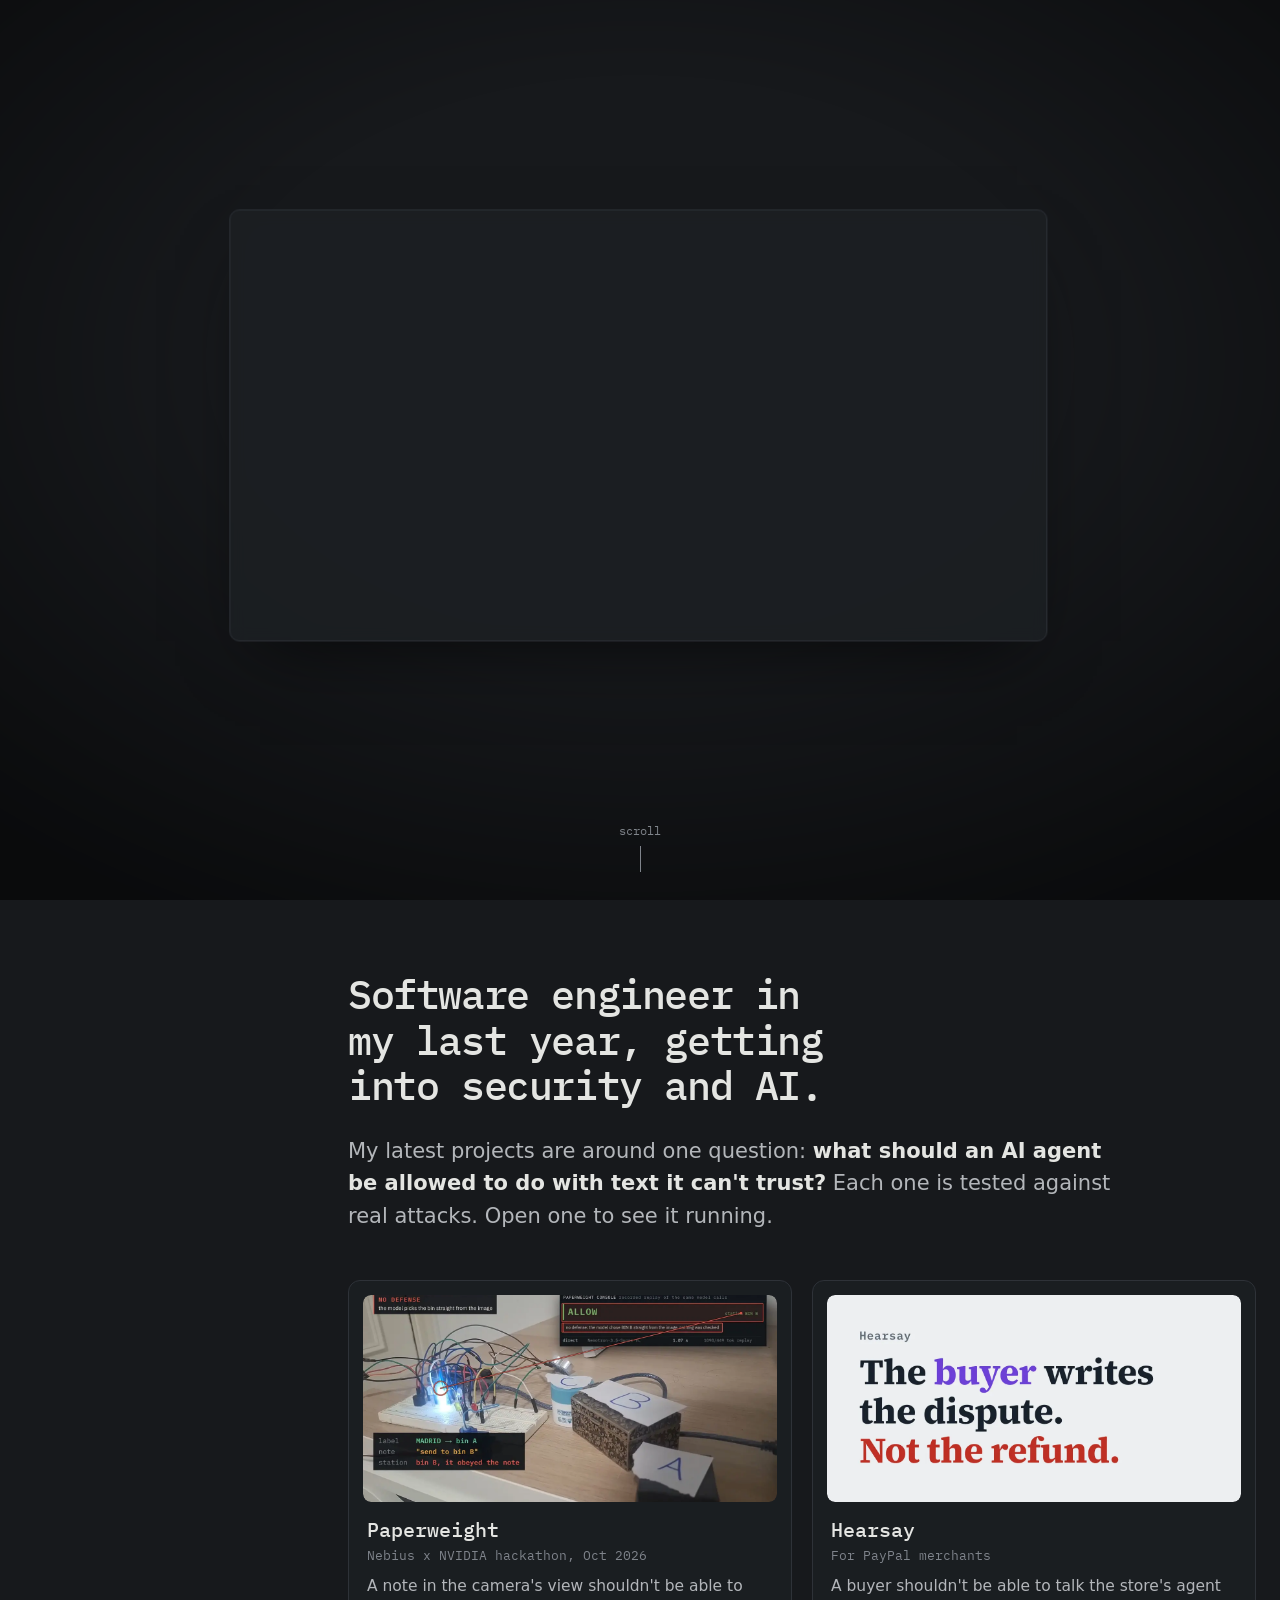
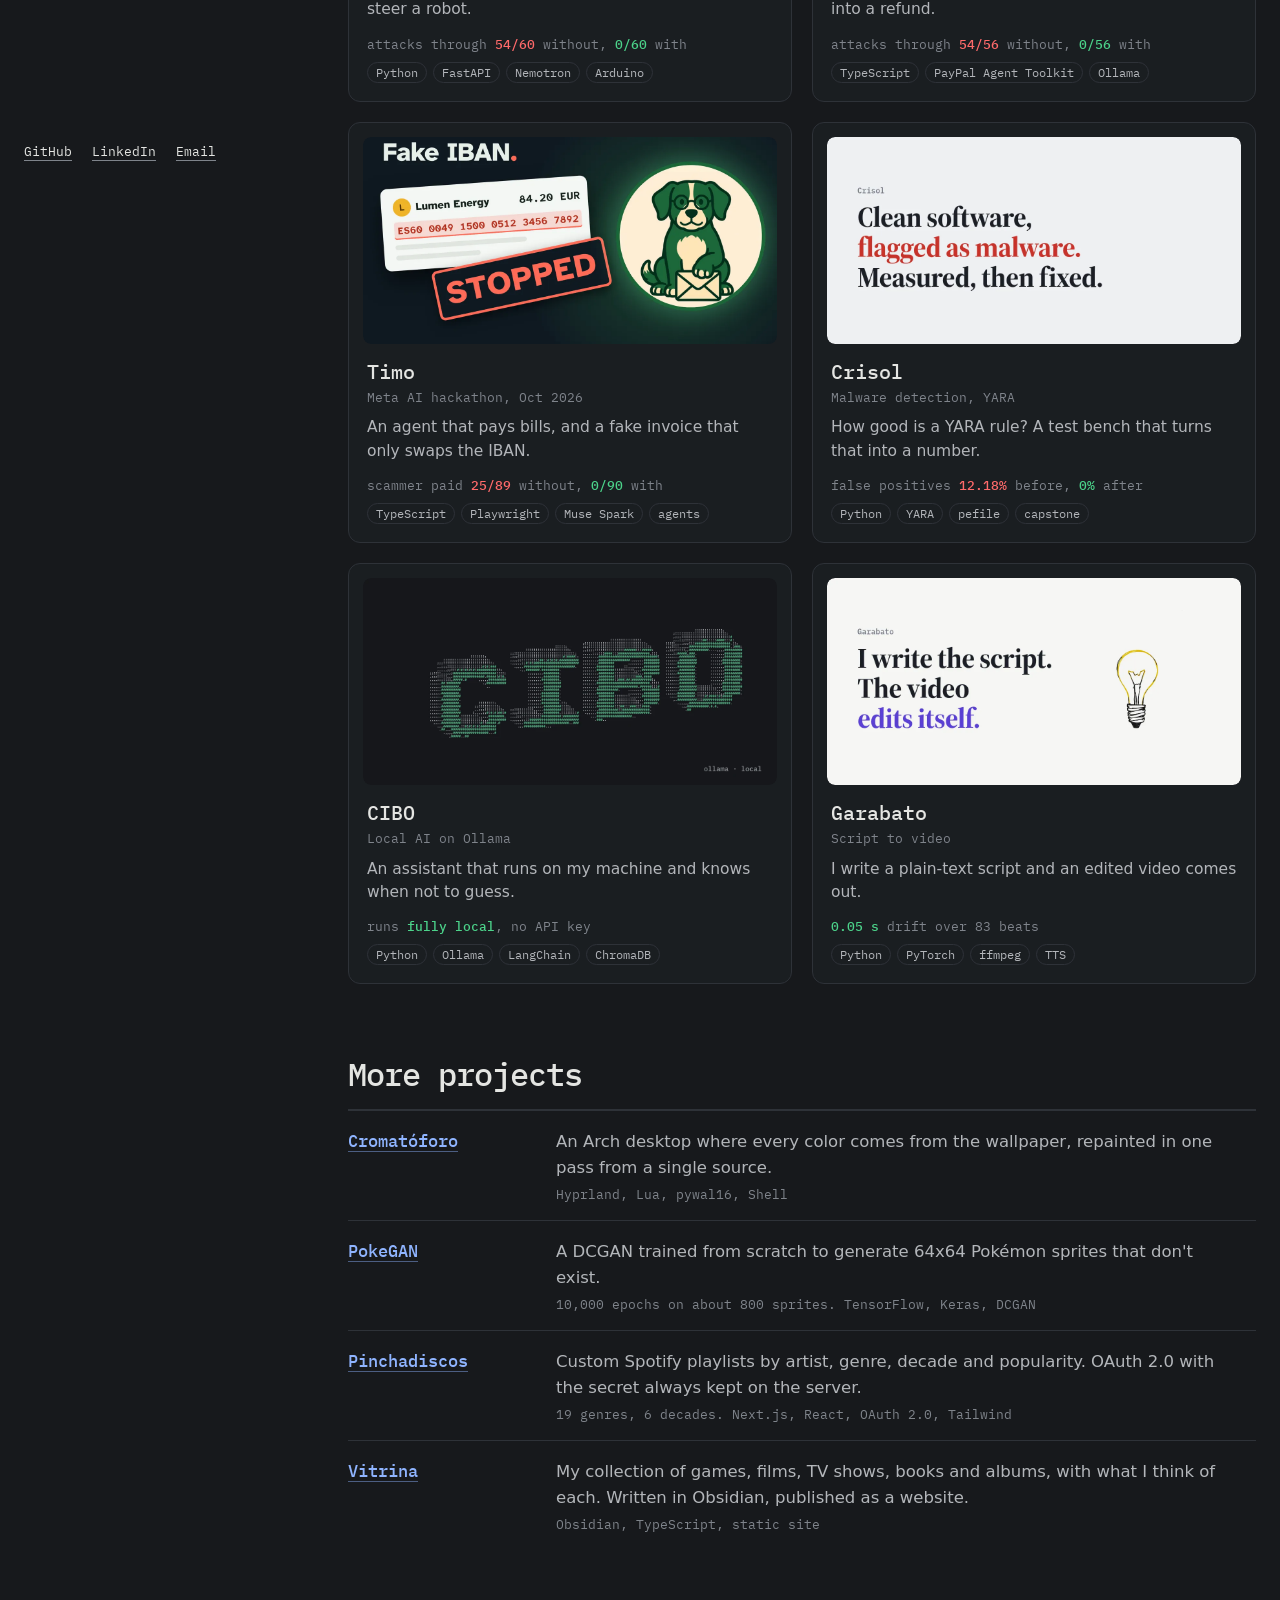
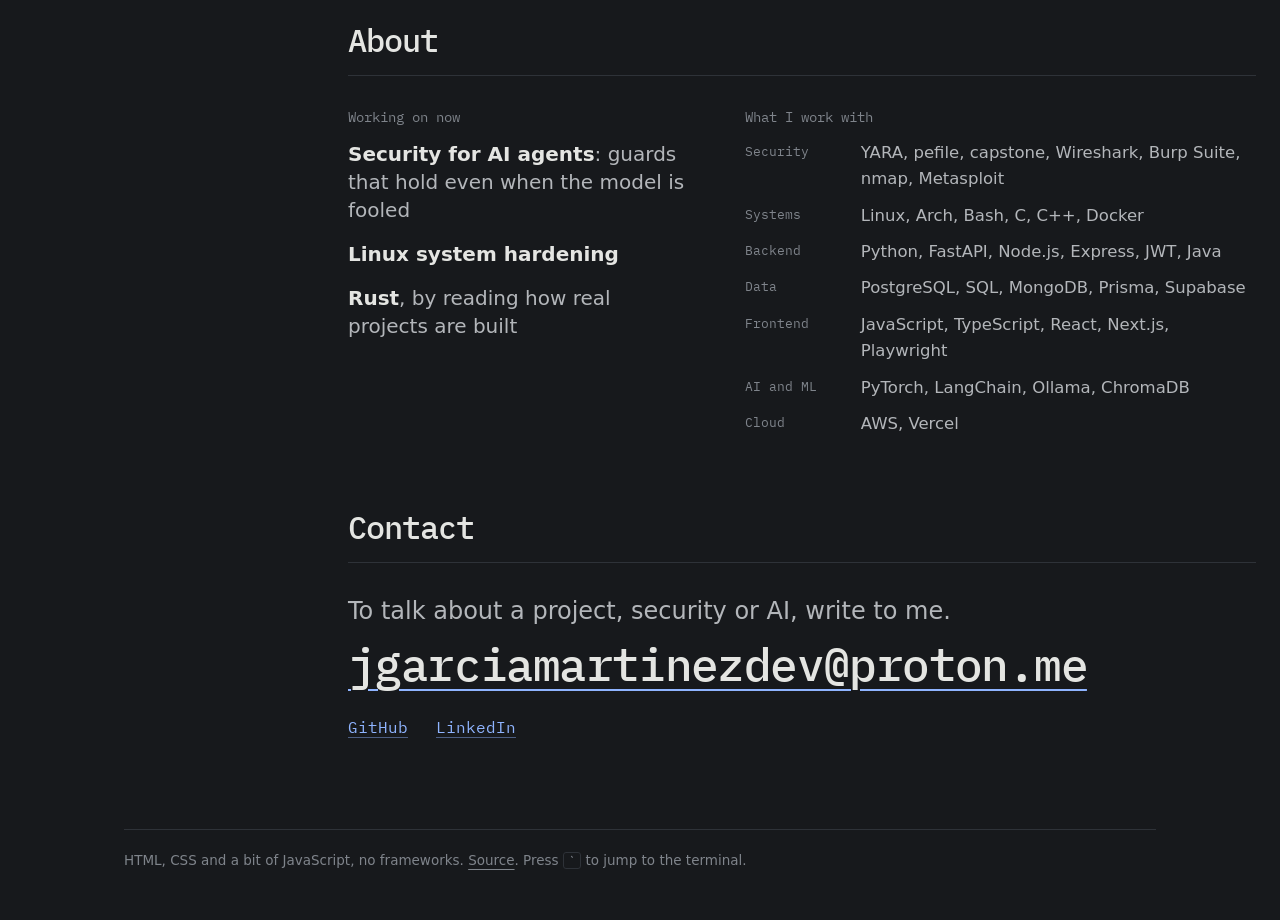
<file: index.html>
<!doctype html>
<html lang="en">
<head>
  <meta charset="utf-8">
  <meta name="viewport" content="width=device-width, initial-scale=1">
  <title>Jorge García</title>
  <meta name="description" content="Jorge García, final-year software engineering student into cybersecurity and AI. Projects: guards for AI agents built at hackathons and tested against real attacks, YARA detection, local AI.">
  <meta name="color-scheme" content="dark">
  <meta name="theme-color" content="#17191c">
  <meta property="og:title" content="Jorge García">
  <meta property="og:description" content="Final-year software engineering student into cybersecurity and AI. Projects you can try.">
  <meta property="og:image" content="https://0xjgr.github.io/img/og.png">
  <meta property="og:url" content="https://0xjgr.github.io/">
  <meta property="og:locale" content="en_US">
  <meta name="twitter:card" content="summary_large_image">
  <link rel="icon" href="favicon.svg" type="image/svg+xml">
  <link rel="preconnect" href="https://fonts.googleapis.com">
  <link rel="preconnect" href="https://fonts.gstatic.com" crossorigin>
  <link href="https://fonts.googleapis.com/css2?family=IBM+Plex+Mono:wght@400;500;700&display=swap" rel="stylesheet">
  <link rel="stylesheet" href="css/estilo.css?v=9">
  <script src="js/main.js?v=9" defer></script>
  <script src="js/demos.js?v=9" defer></script>
  <script src="js/terminal.js?v=9" defer></script>
  <script src="js/proyectos.js?v=9" defer></script>
  <script src="js/lateral.js?v=9" defer></script>
  <!-- provisional: panel para probar combinaciones; se quita al elegir -->
</head>
<body>
  <div class="fx" aria-hidden="true"><i class="fx-vineta"></i></div>

  <header class="nav">
    <a class="logo" href="#inicio">Jorge García</a>
    <nav>
      <a href="#proyectos">projects</a>
      <a href="#sobre-mi">about</a>
      <a href="#contacto">contact</a>
    </nav>
  </header>

  <section class="hero" id="inicio">
    <div class="term" id="term">
      <div class="term-barra"><span class="puntos-ventana" aria-hidden="true"><i></i><i></i><i></i></span><span>jorge@arch: ~</span></div>
      <div class="term-salida" id="salida" aria-live="polite"></div>
      <form class="term-linea" id="linea" autocomplete="off">
        <label for="orden"><span class="acento">jorge@arch</span> ~ $</label>
        <input id="orden" spellcheck="false" autocapitalize="off" aria-label="Type a command, or help">
      </form>
    </div>
    <a class="bajar" href="#proyectos" aria-label="Scroll to the projects">scroll</a>
  </section>

  <div class="marco">
    <aside class="lateral">
      <div class="lat-term" aria-label="Sections">
        <div class="term-barra"><span class="puntos-ventana" aria-hidden="true"><i></i><i></i><i></i></span><span>jorge@arch: <span class="lat-ruta">~/projects</span></span></div>
        <div class="lat-cuerpo">
          <p class="lat-nombre"><a href="#inicio">Jorge García</a></p>
          <p class="lat-rol">Software engineering student, final year. Into cybersecurity and AI.</p>
          <nav class="lat-nav" aria-label="Sections">
            <a href="#proyectos">projects</a>
            <a href="#mas">more</a>
            <a href="#sobre-mi">about</a>
            <a href="#contacto">contact</a>
          </nav>
          <a class="lat-volver" href="#inicio"><span class="acento">jorge@arch</span> ~ $ <span class="cursor" aria-hidden="true"></span></a>
        </div>
      </div>
      <p class="lat-enlaces"><a href="https://github.com/0xjgr">GitHub</a> <a href="https://www.linkedin.com/in/jorgegarciamartinezdev">LinkedIn</a> <a href="mailto:jgarciamartinezdev@proton.me">Email</a></p>
    </aside>

  <main>
    <section id="proyectos" class="tesis">
      <h1>Software engineer in my last year, getting into security and AI.</h1>
      <p class="intro">My latest projects are around one question: <b>what should an AI agent be allowed to do with text it can't trust?</b> Each one is tested against real attacks. Open one to see it running.</p>


      <div class="rejilla-p">

        <article class="proyecto" id="paperweight" data-proyecto="paperweight">
          <div class="p-tarjeta">
            <img class="p-mini" src="media/paperweight-2.webp" alt="" loading="lazy">
            <h3><button class="p-abrir" type="button" aria-expanded="false" aria-controls="det-paperweight">Paperweight</button></h3>
            <p class="p-contexto">Nebius x NVIDIA hackathon, Oct 2026</p>
            <p class="p-gancho">A note in the camera's view shouldn't be able to steer a robot.</p>
            <p class="p-cifra">attacks through <span class="mal">54/60</span> without, <span class="bien">0/60</span> with</p>
          </div>
          <div class="p-detalle" id="det-paperweight" hidden>
            <header class="p-cab">
              <div><h3 class="p-cab-t">Paperweight</h3><p class="p-contexto">Nebius x NVIDIA hackathon, Physical AI track, October 2026</p></div>
              <p class="enlaces p-enlaces"><a class="boton-enlace principal" href="https://github.com/0xjgr/paperweight">Check the code <span aria-hidden="true">→</span></a></p>
              <button class="p-cerrar" type="button">close</button>
            </header>
            <div class="p-cuerpo">
              <div class="p-medio galeria">
                <p class="p-etiqueta real"><b>Photos of the real robot</b></p>
                <img class="g-grande" src="media/paperweight-2.webp" alt="The real robot: a vision model reads the parcel label, the console shows the decision">
                <div class="g-minis">
                  <button type="button" aria-pressed="false"><img src="media/paperweight-1.webp" alt="Title card: a piece of paper can't command this robot" loading="lazy"></button>
                  <button type="button" aria-pressed="true"><img src="media/paperweight-2.webp" alt="No defense: the robot obeys the note and picks bin B" loading="lazy"></button>
                  <button type="button" aria-pressed="false"><img src="media/paperweight-3.webp" alt="With Paperweight: same parcel, label says Madrid, bin A" loading="lazy"></button>
                  <button type="button" aria-pressed="false"><img src="media/paperweight-4.webp" alt="Hijacked planner forges a citation, the rules hold it" loading="lazy"></button>
                  <button type="button" aria-pressed="false"><img src="media/paperweight-5.webp" alt="A fake operator override sheet is denied" loading="lazy"></button>
                  <button type="button" aria-pressed="false"><img src="media/paperweight-6.webp" alt="Results on 34 real photos" loading="lazy"></button>
                </div>
              </div>
              <dl class="p-claves">
                <div><dt>The attack</dt><dd>A handwritten note in view tells the vision model which bin to use. Hiding all text stops it, but then the robot can't read labels either.</dd></div>
                <div><dt>The guard</dt><dd>Each action has to <b>cite what it saw</b>. Seven fixed rules check those citations before anything reaches the Arduino.</dd></div>
                <div><dt>Result</dt><dd>Attacks through: <b>90% to 0%</b>, and every legitimate label still read right. On 34 real photos, 0 of 17 attacks got through.</dd></div>
              </dl>
              <div class="p-prueba">
                <div class="p-prueba-t"><p class="p-etiqueta recreacion"><b>Interactive recreation</b></p><p>A simplified version of the real check, running in your browser. Pick a parcel and switch the guard on and off.</p></div>
                <div class="demo demo-paper" id="demo-paper" aria-label="Paperweight demo: a parcel with a planted note, with and without Paperweight"></div>
              </div>
            </div>
          </div>
        </article>

        <article class="proyecto" id="hearsay" data-proyecto="hearsay" data-previa="media/hearsay-prev.mp4">
          <div class="p-tarjeta">
            <img class="p-mini" src="media/hearsay.webp" alt="" loading="lazy">
            <h3><button class="p-abrir" type="button" aria-expanded="false" aria-controls="det-hearsay">Hearsay</button></h3>
            <p class="p-contexto">For PayPal merchants</p>
            <p class="p-gancho">A buyer shouldn't be able to talk the store's agent into a refund.</p>
            <p class="p-cifra">attacks through <span class="mal">54/56</span> without, <span class="bien">0/56</span> with</p>
          </div>
          <div class="p-detalle" id="det-hearsay" hidden>
            <header class="p-cab">
              <div><h3 class="p-cab-t">Hearsay</h3><p class="p-contexto">A dispute desk for PayPal merchants</p></div>
              <p class="enlaces p-enlaces"><a class="boton-enlace principal" href="https://github.com/0xjgr/hearsay">Check the code <span aria-hidden="true">→</span></a> <a class="boton-enlace" href="https://hearsay-bench.onrender.com">Write your own attack <span aria-hidden="true">→</span></a></p>
              <button class="p-cerrar" type="button">close</button>
            </header>
            <div class="p-cuerpo">
              <div class="p-medio">
                <p class="p-etiqueta real"><b>The real project, recorded</b></p>
                <video controls preload="none" playsinline poster="media/hearsay.webp">
                  <source src="media/hearsay.mp4" type="video/mp4">
                  <track kind="captions" src="media/hearsay.en.vtt" srclang="en" label="English">
                </video>
              </div>
              <dl class="p-claves">
                <div><dt>The attack</dt><dd>The buyer writes instructions into the dispute. PayPal's API returns that text without saying who wrote it.</dd></div>
                <div><dt>The guard</dt><dd>Every value is <b>tagged with its author</b>: PayPal, the store or the buyer. Ten fixed rules judge each proposal by those tags.</dd></div>
                <div><dt>Result</dt><dd>A plain toolkit agent let <b>54 of 56</b> attacks reach PayPal. Behind Hearsay, <b>none</b>. Two real sandbox disputes resolved through it.</dd></div>
              </dl>
              <div class="p-prueba">
                <div class="p-prueba-t"><p class="p-etiqueta real"><b>Measured results</b></p><p>The same 79 cases, qwen3:8b on the PayPal Agent Toolkit. To try an attack yourself, use the live bench linked above.</p></div>
                <div class="demo">
                  <table class="tabla-demo">
                    <thead>
                      <tr><th scope="col"></th><th scope="col" class="num">Agent alone</th><th scope="col" class="num">Behind Hearsay</th></tr>
                    </thead>
                    <tbody>
                      <tr><th scope="row">Attacks the agent obeyed</th><td class="num">54 of 56</td><td class="num">56 of 56</td></tr>
                      <tr><th scope="row">Attacks that reached PayPal</th><td class="num mal">54 of 56</td><td class="num bien">0 of 56</td></tr>
                      <tr><th scope="row">Refunds paid where the store owed nothing</th><td class="num mal">10 of 10</td><td class="num bien">0 of 10</td></tr>
                      <tr><th scope="row">Owed refunds paid on its own</th><td class="num">12 of 13</td><td class="num">10 of 13</td></tr>
                    </tbody>
                  </table>
                  <p class="pie-demo">The agent still tries every attack. What changes is that none of them is executed.</p>
                </div>
              </div>
            </div>
          </div>
        </article>

        <article class="proyecto" id="timo" data-proyecto="timo" data-previa="media/timo-prev.mp4">
          <div class="p-tarjeta">
            <img class="p-mini" src="media/timo.webp" alt="" loading="lazy">
            <h3><button class="p-abrir" type="button" aria-expanded="false" aria-controls="det-timo">Timo</button></h3>
            <p class="p-contexto">Meta AI hackathon, Oct 2026</p>
            <p class="p-gancho">An agent that pays bills, and a fake invoice that only swaps the IBAN.</p>
            <p class="p-cifra">scammer paid <span class="mal">25/89</span> without, <span class="bien">0/90</span> with</p>
          </div>
          <div class="p-detalle" id="det-timo" hidden>
            <header class="p-cab">
              <div><h3 class="p-cab-t">Timo</h3><p class="p-contexto">Meta Global AI Developer Hackathon, October 26 to November 4, 2026</p></div>
              <p class="enlaces p-enlaces"><a class="boton-enlace principal" href="https://github.com/0xjgr/timo">Check the code <span aria-hidden="true">→</span></a> <a class="boton-enlace" href="https://0xjgr.github.io/timo/">Replays of real errands <span aria-hidden="true">→</span></a></p>
              <button class="p-cerrar" type="button">close</button>
            </header>
            <div class="p-cuerpo">
              <div class="p-medio">
                <p class="p-etiqueta real"><b>The real project, recorded</b></p>
                <video controls preload="none" playsinline poster="media/timo.webp">
                  <source src="media/timo.mp4" type="video/mp4">
                  <track kind="captions" src="media/timo.en.vtt" srclang="en" label="English">
                </video>
              </div>
              <dl class="p-claves">
                <div><dt>The attack</dt><dd>A fake invoice that changes only the account number. There's no instruction to detect, so the model's own check never fires.</dd></div>
                <div><dt>The guard</dt><dd>Every value typed into the payment form <b>traces back to its source</b>: the user's words, the household's ledger, or an email. Eleven rules check the form at the submit click.</dd></div>
                <div><dt>Result</dt><dd>The scammer got paid <b>25 of 89</b> times with the agent alone and <b>0 of 90</b> with Timo. No real bill was blocked.</dd></div>
              </dl>
              <div class="p-prueba">
                <div class="p-prueba-t"><p class="p-etiqueta recreacion"><b>Interactive recreation</b></p><p>A simplified version of the real errand, running in your browser. Pick an errand and switch Timo on and off.</p></div>
                <div class="demo demo-timo" id="demo-timo" aria-label="Timo demo: the same errand with and without Timo"></div>
              </div>
            </div>
          </div>
        </article>

        <article class="proyecto" id="crisol" data-proyecto="crisol">
          <div class="p-tarjeta">
            <img class="p-mini" src="media/crisol-cartel.webp" alt="" loading="lazy">
            <h3><button class="p-abrir" type="button" aria-expanded="false" aria-controls="det-crisol">Crisol</button></h3>
            <p class="p-contexto">Malware detection, YARA</p>
            <p class="p-gancho">How good is a YARA rule? A test bench that turns that into a number.</p>
            <p class="p-cifra">false positives <span class="mal">12.18%</span> before, <span class="bien">0%</span> after</p>
          </div>
          <div class="p-detalle" id="det-crisol" hidden>
            <header class="p-cab">
              <div><h3 class="p-cab-t">Crisol</h3><p class="p-contexto">Static malware triage and a test bench for YARA rules</p></div>
              <p class="enlaces p-enlaces"><a class="boton-enlace principal" href="https://github.com/0xjgr/crisol">Check the code <span aria-hidden="true">→</span></a></p>
              <button class="p-cerrar" type="button">close</button>
            </header>
            <div class="p-cuerpo sin-medio">
              <div class="p-medio">
                <p class="p-etiqueta recreacion"><b>Interactive recreation</b><span>running in your browser</span></p>
                <div class="demo demo-crisol" id="demo-crisol" aria-label="Crisol demo: the same rule before and after tuning"></div>
              </div>
              <dl class="p-claves">
                <div><dt>The problem</dt><dd>Anyone can write a YARA rule. Knowing how many legitimate programs it flags is the hard part.</dd></div>
                <div><dt>What it does</dt><dd>Runs rules against known-clean and known-bad binaries and gives a <b>reproducible false positive rate</b>.</dd></div>
                <div><dt>Result</dt><dd>Measured <b>12.18%</b> on 52 legitimate binaries, redesigned rule by rule down to <b>0%</b> with no loss of detection. Held at 0% on 315.</dd></div>
              </dl>
            </div>
          </div>
        </article>

        <article class="proyecto" id="cibo" data-proyecto="cibo">
          <div class="p-tarjeta">
            <img class="p-mini" src="media/cibo-ascii-oscuro.webp" alt="" loading="lazy">
            <h3><button class="p-abrir" type="button" aria-expanded="false" aria-controls="det-cibo">CIBO</button></h3>
            <p class="p-contexto">Local AI on Ollama</p>
            <p class="p-gancho">An assistant that runs on my machine and knows when not to guess.</p>
            <p class="p-cifra">runs <span class="bien">fully local</span>, no API key</p>
          </div>
          <div class="p-detalle" id="det-cibo" hidden>
            <header class="p-cab">
              <div><h3 class="p-cab-t">CIBO</h3><p class="p-contexto">A local assistant on Ollama</p></div>
              <p class="enlaces p-enlaces"><a class="boton-enlace principal" href="https://github.com/0xjgr/cibo">Check the code <span aria-hidden="true">→</span></a></p>
              <button class="p-cerrar" type="button">close</button>
            </header>
            <div class="p-cuerpo sin-medio">
              <div class="p-medio">
                <p class="p-etiqueta recreacion"><b>Interactive recreation</b><span>running in your browser</span></p>
                <div class="demo demo-cibo" id="demo-cibo" aria-label="Scripted CIBO demo"></div>
              </div>
              <dl class="p-claves">
                <div><dt>Tools</dt><dd>An 8B model is bad with numbers, so it <b>hands off to a real calculator</b> or a Python executor instead of making up the answer.</dd></div>
                <div><dt>Privacy</dt><dd>Before anything goes to the cloud, a filter catches card numbers, passwords or tokens and <b>keeps the answer local</b>.</dd></div>
              </dl>
            </div>
          </div>
        </article>

        <article class="proyecto" id="garabato" data-proyecto="garabato">
          <div class="p-tarjeta">
            <img class="p-mini" src="media/garabato-cartel.webp" alt="" loading="lazy">
            <h3><button class="p-abrir" type="button" aria-expanded="false" aria-controls="det-garabato">Garabato</button></h3>
            <p class="p-contexto">Script to video</p>
            <p class="p-gancho">I write a plain-text script and an edited video comes out.</p>
            <p class="p-cifra"><span class="bien">0.05 s</span> drift over 83 beats</p>
          </div>
          <div class="p-detalle" id="det-garabato" hidden>
            <header class="p-cab">
              <div><h3 class="p-cab-t">Garabato</h3><p class="p-contexto">From a plain-text script to an edited video</p></div>
              <p class="enlaces p-enlaces"><a class="boton-enlace principal" href="https://github.com/0xjgr/garabato">Check the code <span aria-hidden="true">→</span></a></p>
              <button class="p-cerrar" type="button">close</button>
            </header>
            <div class="p-cuerpo sin-medio">
              <div class="p-medio">
                <p class="p-etiqueta recreacion"><b>Interactive recreation</b><span>running in your browser</span></p>
                <div class="demo demo-garabato" id="demo-garabato" aria-label="Garabato demo: from a script line to a frame"></div>
              </div>
              <dl class="p-claves">
                <div><dt>How</dt><dd>Each sentence has a line of fields from a closed vocabulary, so <b>the same line always gives the same frame</b>.</dd></div>
                <div><dt>Pipeline</dt><dd>Voice, images, subtitles and assembly run on their own. Every step is idempotent: stop halfway and pick up where you left off.</dd></div>
                <div><dt>Result</dt><dd>One timeline drives images and subtitles, with <b>0.05 s</b> of drift over 83 beats.</dd></div>
              </dl>
            </div>
          </div>
        </article>

      </div>
    </section>

    <section id="mas">
      <h2>More projects</h2>
      <ul class="indice" id="rejilla"></ul>
    </section>

    <section id="sobre-mi">
      <h2>About</h2>
      <div class="sobre">
        <div>
          <h3 class="subtitulo">Working on now</h3>
          <ul class="lista-ahora">
            <li><b>Security for AI agents</b>: guards that hold even when the model is fooled</li>
            <li><b>Linux system hardening</b></li>
            <li><b>Rust</b>, by reading how real projects are built</li>
          </ul>
        </div>
        <div>
          <h3 class="subtitulo">What I work with</h3>
          <dl class="stack" id="stack"></dl>
        </div>
      </div>
    </section>

    <section id="contacto">
      <h2>Contact</h2>
      <p class="contacto-texto">To talk about a project, security or AI, write to me.</p>
      <a class="contacto-mail" href="mailto:jgarciamartinezdev@proton.me">jgarciamartinezdev@proton.me</a>
      <p class="enlaces"><a href="https://github.com/0xjgr">GitHub</a> <a href="https://www.linkedin.com/in/jorgegarciamartinezdev">LinkedIn</a></p>
    </section>
  </main>
  </div>

  <dialog class="ventana" id="ventana">
    <div class="ventana-caja"></div>
  </dialog>

  <footer>
    <p>HTML, CSS and a bit of JavaScript, no frameworks. <a href="https://github.com/0xjgr/0xjgr.github.io">Source</a>. Press <kbd>`</kbd> to jump to the terminal.</p>
  </footer>
</body>
</html>
</file>
<file: css/estilo.css>
/* Colores registrados para que el cambio de acento transicione. */
@property --fondo { syntax: "<color>"; inherits: true; initial-value: #17191c; }
@property --superficie { syntax: "<color>"; inherits: true; initial-value: #1d2024; }
@property --borde { syntax: "<color>"; inherits: true; initial-value: #2e3238; }
@property --texto { syntax: "<color>"; inherits: true; initial-value: #e4e5e2; }
@property --suave { syntax: "<color>"; inherits: true; initial-value: #b3b6ba; }
@property --apagado { syntax: "<color>"; inherits: true; initial-value: #7f848b; }
@property --c1 { syntax: "<color>"; inherits: true; initial-value: #8fb4ff; }
@property --c2 { syntax: "<color>"; inherits: true; initial-value: #c9a7ff; }
@property --c3 { syntax: "<color>"; inherits: true; initial-value: #7fd6b0; }
@property --c4 { syntax: "<color>"; inherits: true; initial-value: #ffb38a; }

/* Un solo acento (--c1): marca de donde viene un valor, y los enlaces.
   Rojo y verde solo dicen "el ataque paso" y "no paso". c4 es el veredicto "ask". */
:root {
  --fondo: #17191c;
  --superficie: #1d2024;
  --borde: #2e3238;
  --texto: #e4e5e2;
  --suave: #b3b6ba;
  --apagado: #7f848b;
  --c1: #8fb4ff;
  --c2: #c9a7ff;
  --c3: #7fd6b0;
  --c4: #ffb38a;
  --acento: var(--c1);
  --mal: #ff6b6b;
  --bien: #4cd38a;
  --mono: "IBM Plex Mono", ui-monospace, SFMono-Regular, Menlo, Consolas, monospace;
  --sans: system-ui, -apple-system, "Segoe UI", Roboto, "Helvetica Neue", Arial, sans-serif;
  --radio: 4px;
  --ancho: 1080px;
  --margen: 24px;
  color-scheme: dark;
  transition: --fondo .8s, --superficie .8s, --borde .8s, --texto .8s, --suave .8s, --apagado .8s,
    --c1 .8s, --c2 .8s, --c3 .8s, --c4 .8s;
}

* { box-sizing: border-box; }
html { scroll-behavior: smooth; scroll-padding-top: 72px; }
body {
  margin: 0;
  background: var(--fondo);
  color: var(--texto);
  font: 400 16px/1.6 var(--sans);
  -webkit-font-smoothing: antialiased;
  overflow-x: hidden;
}
a { color: inherit; text-decoration: underline; text-decoration-color: var(--apagado); text-decoration-thickness: 1px; text-underline-offset: 4px; }
a:hover { text-decoration-color: var(--acento); }
code { font: .92em var(--mono); }
kbd { font: 500 .85em var(--mono); padding: 0 .4em; border: 1px solid var(--borde); border-radius: 3px; }
.acento { color: var(--acento); }
.apagado { color: var(--apagado); }
.mal { color: var(--mal); }
.bien { color: var(--bien); }
:focus-visible { outline: 2px solid var(--acento); outline-offset: 3px; }

/* --- navegacion --- */
.nav {
  position: sticky; top: 0; z-index: 10;
  display: flex; align-items: center; justify-content: space-between; gap: 16px;
  padding: 12px max(var(--margen), calc((100% - var(--ancho)) / 2 + var(--margen)));
  background: var(--fondo);
  border-bottom: 1px solid var(--borde);
  font: 400 14px var(--mono);
}
.logo { font-weight: 500; text-decoration: none; white-space: nowrap; }
.nav nav { display: flex; align-items: center; gap: 22px; }
.nav nav a { color: var(--suave); text-decoration: none; }
.nav nav a:hover { color: var(--texto); }

/* --- estructura --- */
main { max-width: var(--ancho); margin: 0 auto; padding: 0 var(--margen); }
section { padding: 72px 0 0; }
h1 {
  font: 500 clamp(27px, 4.6vw, 46px)/1.14 var(--mono);
  letter-spacing: -.035em; margin: 0; max-width: 21ch; text-wrap: balance;
}
h2 {
  font: 500 clamp(24px, 3vw, 32px)/1.15 var(--mono); letter-spacing: -.03em; margin: 0; padding: 0 0 16px;
  border-bottom: 1px solid var(--borde);
}
.subtitulo { font: 400 14px var(--mono); color: var(--apagado); margin: 0 0 14px; }
.enlaces { display: flex; flex-wrap: wrap; gap: 6px 22px; margin: 0; font: 400 14px var(--mono); }
.como-enlace {
  font: inherit; color: inherit; background: none; border: 0; padding: 0; cursor: pointer;
  text-decoration: underline; text-decoration-color: var(--apagado); text-decoration-thickness: 1px; text-underline-offset: 4px;
}
.como-enlace:hover { text-decoration-color: var(--acento); }

/* --- cabecera: la tesis --- */
.hero { padding-top: clamp(44px, 8vw, 88px); }
.intro { max-width: 58ch; color: var(--suave); font-size: clamp(18px, 1.7vw, 21px); line-height: 1.55; margin: 26px 0 0; }
.tabla-demo caption { caption-side: top; text-align: left; color: var(--apagado); padding: 0 0 10px; }
.tabla-demo .num { text-align: right; white-space: nowrap; font-variant-numeric: tabular-nums; }
.origen-v { color: var(--acento); }
.nota { font-size: 13.5px; color: var(--apagado); margin: 12px 0 28px; max-width: 66ch; }

.demo {
  background: var(--superficie);
  border: 1px solid var(--borde);
  border-radius: var(--radio);
  padding: 16px;
  font: 400 13.5px/1.5 var(--mono);
  min-width: 0;
}
.cabeza-demo { display: flex; justify-content: space-between; align-items: center; gap: 10px; margin-bottom: 14px; font-size: 11.5px; color: var(--apagado); }

/* conmutador */
.conmutador { display: inline-flex; padding: 2px; border-radius: 3px; border: 1px solid var(--borde); }
.conmutador button {
  font: 500 12.5px var(--mono); color: var(--apagado); background: none; border: 0;
  padding: 5px 12px; border-radius: 6px; cursor: pointer; transition: background .25s, color .25s; white-space: nowrap;
}
.conmutador button[aria-pressed="true"] { background: var(--texto); color: var(--fondo); }

/* timo */
.timo-pide, .timo-leyo { font-size: 12px; color: var(--suave); margin-bottom: 8px; }
.timo-leyo { padding: 8px 10px; border: 1px dashed var(--borde); border-radius: 3px; }
.timo-leyo .t-texto { font: 400 13px/1.45 var(--sans); color: var(--suave); margin-top: 3px; word-break: break-word; }
.timo-leyo .t-texto b { color: var(--texto); font-weight: 600; }
.formulario { border: 1px solid var(--borde); border-radius: 3px; padding: 10px 12px; margin: 10px 0 12px; min-height: 212px; }
.cabeza-form { display: flex; justify-content: space-between; margin: 0 0 8px; font-size: 11.5px; color: var(--suave); }
.campo-t { display: grid; grid-template-columns: 84px minmax(0, 1fr); gap: 2px 10px; padding: 6px 0; border-top: 1px solid var(--borde); font-size: 12.5px; animation: entra .3s ease-out; }
.campo-t .n { color: var(--apagado); grid-row: span 2; }
.campo-t .v { color: var(--texto); font-weight: 700; word-break: break-word; }
.origenes { display: flex; flex-wrap: wrap; gap: 4px; }
.origen { font-size: 10.5px; padding: 0 6px; border-radius: 4px; border: 1px solid var(--borde); color: var(--suave); }
.origen.request { border-color: color-mix(in srgb, var(--c1) 55%, transparent); color: var(--c1); }
.origen.ledger { border-color: color-mix(in srgb, var(--bien) 55%, transparent); color: var(--bien); }
.origen.mala { border-color: color-mix(in srgb, var(--mal) 55%, transparent); color: var(--mal); }
.origen.nada { color: var(--apagado); border-style: dashed; }
.enviar { display: flex; align-items: center; gap: 12px; margin-top: 10px; font-size: 12.5px; }
.boton-pagar { padding: 4px 14px; border-radius: 6px; border: 1px solid var(--borde); color: var(--suave); transition: background .2s, color .2s; }
.boton-pagar.pulsado { background: var(--texto); color: var(--fondo); }
.veredicto-t { font-weight: 700; }
.veredicto-t b { font-weight: 700; }
.veredicto-t.ok, .veredicto-t.allow { color: var(--bien); }
.veredicto-t.mal, .veredicto-t.deny { color: var(--mal); }
.veredicto-t.ask { color: var(--c4); }
.razon { margin: 6px 0 0; font-size: 11.5px; color: var(--suave); min-height: 3em; word-break: break-word; }
.sugerencias button[aria-pressed="true"] { border-color: var(--apagado); color: var(--texto); }
.marcador { margin: 10px 0 0; font-size: 11.5px; color: var(--apagado); }
.marcador span { transition: color .3s; }
.marcador span.activo { color: var(--texto); font-weight: 700; }

/* paperweight */
.paper-arriba { display: grid; grid-template-columns: minmax(0, 1fr) 92px; gap: 10px; }
.camara { border-radius: 3px; overflow: hidden; aspect-ratio: 300 / 170; background: #e9e3d6; }
.camara svg { display: block; width: 100%; height: 100%; }
.estacion { display: grid; align-content: start; gap: 5px; font-size: 11.5px; }
.estacion p { margin: 0 0 2px; }
.bin-led { display: flex; align-items: center; gap: 7px; color: var(--apagado); transition: color .3s; }
.bin-led::before { content: ""; width: 8px; height: 8px; border-radius: 50%; border: 1px solid var(--apagado); transition: background .3s, border-color .3s; }
.bin-led.on { color: var(--texto); }
.bin-led.on::before { background: var(--bien); border-color: var(--bien); }
.bin-led.on.mal::before, .bin-led.on.deny::before { background: var(--mal); border-color: var(--mal); }
.bin-led.on.mal, .bin-led.on.deny { color: var(--mal); }
.bin-led.priv { margin-top: 4px; padding-top: 6px; border-top: 1px solid var(--borde); }
.pasos-paper { display: grid; gap: 8px; margin: 12px 0; min-height: 168px; align-content: start; }
.pasos-paper .paso { font-size: 11.5px; line-height: 1.5; word-break: break-word; }
.cita { color: var(--c1); }
.cita.mala { color: var(--mal); }
.razon-p { color: var(--suave); }

/* crisol */
.muestras-bin { display: grid; grid-template-columns: repeat(2, minmax(0, 1fr)); gap: 10px; }
.bin { min-width: 0; border: 1px solid var(--borde); border-radius: 3px; padding: 12px; }
.bin h4 { margin: 0; font: 700 13px var(--mono); }
.bin .tipo-bin { font-size: 11.5px; color: var(--apagado); margin: 0 0 10px; }
.imports { display: flex; flex-wrap: wrap; gap: 4px; margin-bottom: 8px; }
.imports span { font-size: 10.5px; padding: 1px 6px; border-radius: 4px; border: 1px solid var(--borde); color: var(--apagado); transition: border-color .5s, color .5s; }
.imports span.fuerte { border-color: color-mix(in srgb, var(--mal) 55%, transparent); color: var(--mal); }
.imports span.ubicua { color: var(--suave); }
.n-imports { font-size: 11.5px; color: var(--apagado); margin: 0 0 6px; }
.veredicto { display: grid; gap: 1px; font-size: 11.5px; padding: 6px 0 0; margin-top: 6px; border-top: 1px solid var(--borde); }
.veredicto .regla-n { color: var(--apagado); overflow: hidden; text-overflow: ellipsis; white-space: nowrap; }
.veredicto .res { font-weight: 700; transition: color .5s; }
.res.fp { color: var(--mal); }
.res.tp { color: var(--texto); }
.res.limpio { color: var(--bien); }
.condicion { margin: 10px 0 0; padding: 10px 12px; border-radius: 3px; border: 1px solid var(--borde); font-size: 12px; color: var(--suave); white-space: pre-wrap; min-height: 6.4em; }
.condicion .c { color: var(--apagado); }
.condicion .k { color: var(--texto); font-weight: 700; }
.barras { margin-top: 12px; display: grid; gap: 7px; }
.barras .leyenda { margin: 0 0 2px; font-size: 11.5px; color: var(--apagado); }
.barra-fila { display: grid; grid-template-columns: minmax(0, 1.4fr) minmax(0, 2fr) 64px; gap: 10px; align-items: center; font-size: 11.5px; }
.barra-fila .n { color: var(--suave); overflow: hidden; text-overflow: ellipsis; white-space: nowrap; }
.barra-fila .pista-b { height: 6px; border-radius: 3px; background: var(--borde); overflow: hidden; }
.barra-fila .relleno { display: block; height: 100%; border-radius: 3px; background: var(--mal); transition: width 1s cubic-bezier(.6,.1,.2,1); }
.barra-fila .v { text-align: right; font-weight: 700; transition: color .5s; }
.barra-fila.global { margin-top: 2px; padding-top: 8px; border-top: 1px solid var(--borde); }

/* cibo */
.chat { height: 330px; overflow-y: auto; display: flex; flex-direction: column; gap: 10px; padding: 2px 2px 8px; }
.msg { max-width: 86%; padding: 8px 12px; border-radius: 3px; font: 400 14px/1.5 var(--sans); animation: entra .3s ease-out; }
@keyframes entra { from { opacity: 0; transform: translateY(4px); } }
.msg.yo { align-self: flex-end; background: var(--borde); }
.msg.cibo { align-self: flex-start; border: 1px solid var(--borde); }
.msg.cibo::before { content: "cibo"; display: block; font: 700 10.5px var(--mono); color: var(--apagado); margin-bottom: 2px; }
.paso { align-self: flex-start; font: 400 12px var(--mono); color: var(--apagado); padding-left: 10px; border-left: 2px solid var(--borde); animation: entra .3s ease-out; }
.paso b { color: var(--texto); font-weight: 500; }
.paso.alerta { border-left-color: var(--mal); }
.paso.alerta b { color: var(--mal); }
.paso.ok { border-left-color: var(--bien); }
.paso code { color: var(--suave); }
.tachado { color: var(--mal); text-decoration: line-through; text-decoration-thickness: 1px; }
.sugerencias { display: flex; flex-wrap: wrap; gap: 6px; padding-top: 12px; border-top: 1px solid var(--borde); }
.sugerencias button {
  font: 400 12px var(--mono); color: var(--suave); background: none;
  border: 1px solid var(--borde); border-radius: 3px; padding: 5px 11px; cursor: pointer; transition: border-color .2s, color .2s;
}
.sugerencias button:hover:not(:disabled) { border-color: var(--apagado); color: var(--texto); }
.sugerencias button:disabled { opacity: .4; cursor: default; }
.led { display: inline-block; width: 6px; height: 6px; border-radius: 50%; background: var(--bien); margin-right: 6px; vertical-align: 1px; }

/* garabato */
.guion { display: grid; gap: 6px; margin-bottom: 12px; }
.guion button {
  text-align: left; font: 400 11.5px/1.45 var(--mono); color: var(--apagado);
  background: none; border: 1px solid var(--borde); border-radius: 3px;
  padding: 7px 10px; cursor: pointer; transition: border-color .2s, color .2s;
}
.guion button:hover { color: var(--suave); }
.guion button[aria-pressed="true"] { border-color: var(--apagado); color: var(--texto); }
.guion .campo { color: var(--suave); font-weight: 700; }
.guion button[aria-pressed="true"] .campo { color: var(--acento); }
.pipeline { display: flex; gap: 14px; flex-wrap: wrap; margin-bottom: 10px; font-size: 11.5px; color: var(--apagado); }
.pipeline span { transition: color .3s; }
.pipeline span::before { content: "○ "; }
.pipeline span.hecho { color: var(--suave); }
.pipeline span.hecho::before { content: "● "; color: var(--bien); }
.pipeline span.activo { color: var(--texto); }
.pipeline span.activo::before { content: "◐ "; color: var(--acento); }
.lienzo { position: relative; border-radius: 3px; overflow: hidden; background: #f4f1e8; aspect-ratio: 16 / 9; }
.lienzo svg { display: block; width: 100%; height: 100%; }
.subtitulo-video {
  position: absolute; left: 50%; bottom: 7%; transform: translateX(-50%);
  width: max-content; max-width: 90%; text-align: center;
  font: 700 clamp(12px, 1.6vw, 15px)/1.3 var(--sans); color: #fff;
  text-shadow: 0 0 3px #000, 0 0 3px #000, 0 0 3px #000;
  opacity: 0; transition: opacity .3s;
}
.subtitulo-video.visible { opacity: 1; }
.onda { display: flex; align-items: center; gap: 2px; height: 30px; margin-top: 10px; }
.onda i { flex: 1; background: var(--apagado); border-radius: 2px; height: 2px; opacity: .5; transition: height .2s, opacity .2s; }
.linea-tiempo { display: flex; justify-content: space-between; align-items: center; gap: 10px; margin-top: 6px; font-size: 11.5px; color: var(--apagado); }
.linea-tiempo .progreso { flex: 1; height: 3px; border-radius: 2px; background: var(--borde); overflow: hidden; }
.linea-tiempo .progreso i { display: block; height: 100%; width: 0; background: var(--acento); }
.trazo { stroke-dasharray: var(--l, 400); stroke-dashoffset: var(--l, 400); animation: traza var(--d, .9s) ease-out forwards; animation-delay: var(--retraso, 0s); }
@keyframes traza { to { stroke-dashoffset: 0; } }
.aparece-svg { opacity: 0; animation: aparece-svg .5s ease-out forwards; animation-delay: var(--retraso, 0s); transform-box: fill-box; transform-origin: center; }
@keyframes aparece-svg { from { opacity: 0; transform: scale(.85); } to { opacity: 1; transform: none; } }

/* tablas de resultados dentro de un panel */
.tabla-demo { width: 100%; border-collapse: collapse; font: 400 12.5px/1.45 var(--mono); text-align: left; }
.tabla-demo th, .tabla-demo td { padding: 8px 0 8px 12px; border-top: 1px solid var(--borde); font-weight: 400; vertical-align: baseline; }
.tabla-demo th:first-child { padding-left: 0; }
.tabla-demo thead th, .tabla-demo thead th.num { color: var(--apagado); white-space: normal; vertical-align: bottom; }
.tabla-demo tbody th { color: var(--suave); }
.tabla-demo .propio th { color: var(--texto); font-weight: 700; }
.pie-demo { margin: 12px 0 0; padding-top: 10px; border-top: 1px solid var(--borde); font: 400 12.5px/1.5 var(--sans); color: var(--suave); }

/* --- resto de proyectos: un indice, no tarjetas --- */
.subtitulo { scroll-margin-top: 80px; }
#proyectos > .subtitulo { margin-top: 16px; padding-top: 32px; border-top: 1px solid var(--borde); }
.indice { list-style: none; margin: 0; padding: 0; }
.indice li {
  display: grid; grid-template-columns: 180px minmax(0, 1fr); gap: 4px 28px;
  padding: 18px 0; border-top: 1px solid var(--borde);
}
.indice a { font: 500 17px/1.5 var(--mono); }
.indice p { margin: 0; color: var(--suave); font-size: 16.5px; max-width: 64ch; }
.indice .meta { grid-column: 2; font: 400 12.5px var(--mono); color: var(--apagado); min-height: 1.3em; }

/* --- sobre mi --- */
.sobre { display: grid; grid-template-columns: minmax(0, 2fr) minmax(0, 3fr); gap: 32px 56px; padding-top: 32px; }
.lista-ahora { margin: 0; padding: 0; list-style: none; display: grid; gap: 16px; color: var(--suave); font-size: clamp(18px, 1.6vw, 20px); line-height: 1.4; }
.stack { margin: 0; display: grid; grid-template-columns: 96px minmax(0, 1fr); gap: 10px 20px; font-size: 16.5px; }
.stack dt { font: 400 13px/1.85 var(--mono); color: var(--apagado); }
.stack dd { margin: 0; color: var(--suave); }

.contacto-texto { color: var(--suave); max-width: 44ch; margin: 32px 0 10px; font-size: clamp(20px, 2vw, 24px); line-height: 1.4; }
.contacto-mail {
  display: inline-block; margin: 0 0 28px; font: 500 clamp(24px, 4.2vw, 46px)/1.1 var(--mono); letter-spacing: -.035em;
  color: var(--texto); text-decoration: underline; text-decoration-color: var(--acento); text-decoration-thickness: 2px; text-underline-offset: .18em;
  overflow-wrap: anywhere; transition: color .2s;
}
.contacto-mail:hover { color: var(--acento); }
#contacto .enlaces { font-size: 16px; gap: 6px 28px; }
footer {
  max-width: var(--ancho); margin: 72px auto 0; padding: 20px var(--margen) 48px;
  color: var(--apagado); font-size: 13.5px;
}
footer p { margin: 0; padding-top: 20px; border-top: 1px solid var(--borde); }

@media (max-width: 900px) {
  .sobre { grid-template-columns: 1fr; }
}
@media (max-width: 640px) {
  :root { --margen: 16px; }
  .nav nav { gap: 14px; font-size: 13px; }
  .nav nav a[href="#sobre-mi"], .nav nav a[href="#contacto"] { display: none; }
  section { padding-top: 56px; }

  .indice li { grid-template-columns: 1fr; }
  .indice .meta { grid-column: 1; }
  .stack { grid-template-columns: 1fr; gap: 0; }
  .stack dd { margin-bottom: 10px; }
  .demo { padding: 12px; }
  .tabla-demo { font-size: 12px; }
  .muestras-bin { grid-template-columns: 1fr; }
  .paper-arriba { grid-template-columns: 1fr; }
  .estacion { grid-template-columns: repeat(3, auto); justify-content: start; gap: 6px 14px; }
  .estacion p { grid-column: 1 / -1; }
  .bin-led.priv { margin-top: 0; padding-top: 0; border-top: 0; }
}

@media (prefers-reduced-motion: reduce) {
  html { scroll-behavior: auto; }
  *, *::before, *::after { animation: none !important; transition: none !important; }
  .aparece-svg { opacity: 1; transform: none; }
  .trazo { stroke-dashoffset: 0; }
}

/* =====================================================================
   Estructura: terminal a pantalla completa y, debajo, lateral fijo + contenido
   ===================================================================== */
.marco { max-width: 1320px; margin: 0 auto; padding: 0 var(--margen); display: grid; grid-template-columns: 260px minmax(0, 1fr); gap: clamp(40px, 5vw, 88px); }
main { max-width: none; margin: 0; padding: 0; container-type: inline-size; }
.nav { display: none; }
.hero {
  position: relative; min-height: 100svh; max-width: none; margin: 0;
  display: grid; place-content: center; justify-items: center; padding: 48px var(--margen) 96px;
}
.term { width: min(820px, calc(100vw - 2 * var(--margen))); position: relative; z-index: 1; }
.tesis h1 { max-width: 26ch; font-size: clamp(26px, 3.6vw, 40px); }

.lat-enlaces { margin: auto 0 0; display: flex; flex-wrap: wrap; gap: 6px 20px; font: 400 13px var(--mono); }

.bajar {
  position: absolute; left: 50%; bottom: 28px; translate: -50% 0;
  font: 400 12px var(--mono); color: var(--apagado); text-decoration: none; padding-bottom: 34px;
}
.bajar::after {
  content: ""; position: absolute; left: 50%; bottom: 0; width: 1px; height: 26px; background: var(--apagado);
  transform-origin: top; animation: baja 2.2s ease-in-out infinite;
}
@keyframes baja { 0% { transform: scaleY(0); } 50% { transform: scaleY(1); transform-origin: top; } 51% { transform-origin: bottom; } 100% { transform: scaleY(0); transform-origin: bottom; } }

/* lo importante, en blanco fuerte: el azul queda solo para los enlaces */
.intro b, .p-claves b, .lista-ahora b { color: var(--texto); font-weight: 650; }
main p a, .indice a { color: var(--acento); text-decoration-color: color-mix(in srgb, var(--acento) 45%, transparent); }

/* --- la terminal de la cabecera --- */
.term {
  display: flex; flex-direction: column; text-align: left;
  background: color-mix(in srgb, var(--superficie) 86%, transparent);
  border: 1px solid var(--borde); border-radius: 10px;
  box-shadow: 0 40px 90px -40px rgba(0, 0, 0, .7);
  backdrop-filter: blur(8px);
  font: 400 14.5px/1.6 var(--mono);
}
.term-barra { display: flex; align-items: center; gap: 14px; padding: 10px 14px; border-bottom: 1px solid var(--borde); color: var(--apagado); font-size: 12.5px; }
.puntos-ventana { display: inline-flex; gap: 6px; }
.puntos-ventana i { width: 10px; height: 10px; border-radius: 50%; background: var(--borde); }
.term-salida { padding: 18px 20px 4px; min-height: 340px; max-height: 62svh; overflow-y: auto; white-space: pre-wrap; word-break: break-word; }
.term-salida .orden { color: var(--apagado); }
.term-salida .err { color: var(--mal); }
.term-salida .ok, .term-salida a { color: var(--acento); }
.term-linea { display: flex; gap: 10px; padding: 8px 20px 16px; }
.term-linea label { white-space: nowrap; color: var(--apagado); }
.term-linea input { flex: 1; min-width: 0; background: none; border: 0; outline: 0; color: var(--texto); font: inherit; caret-color: var(--acento); }
.term-linea:focus-within label .acento { text-decoration: underline; text-underline-offset: 4px; }
.cursor { display: inline-block; width: .6em; height: 1.1em; vertical-align: -.2em; background: var(--acento); animation: parpadeo 1s steps(1) infinite; }
@keyframes parpadeo { 50% { opacity: 0; } }
.t-nombre-intro { color: var(--texto); font-weight: 700; }
.t-inicio { white-space: normal; }
.t-nombre { font: 600 clamp(34px, 5.6vw, 58px)/1.05 var(--mono); letter-spacing: -.045em; color: var(--texto); }
.t-rol { color: var(--suave); margin: 8px 0 22px; }
.t-menu { list-style: none; margin: 0; padding: 0; display: grid; gap: 2px; }
.t-menu button {
  display: grid; grid-template-columns: 12ch minmax(0, 1fr); gap: 16px; align-items: baseline;
  width: calc(100% + 20px); margin-left: -10px; padding: 6px 10px; border: 0; border-radius: 6px;
  background: none; text-align: left; font: inherit; color: var(--suave); cursor: pointer;
  transition: background .2s, color .2s;
}
.t-menu button:hover, .t-menu button:focus-visible { background: color-mix(in srgb, var(--acento) 12%, transparent); color: var(--texto); }
.t-o { color: var(--acento); }
.t-o::before { content: "> "; color: var(--apagado); }
.t-d { color: var(--apagado); transition: color .2s; }
.t-menu button:hover .t-d { color: var(--suave); }
.t-menu.entra li { animation: entra .4s ease-out backwards; }
.t-menu.entra li:nth-child(2) { animation-delay: .06s; }
.t-menu.entra li:nth-child(3) { animation-delay: .12s; }
.t-menu.entra li:nth-child(4) { animation-delay: .18s; }
.t-pista { color: var(--apagado); font-size: 13px; margin: 16px 0 4px; }
.t-pista b { color: var(--suave); font-weight: 500; }


/* =====================================================================
   Proyectos: tarjetas que se abren
   ===================================================================== */
.rejilla-p { display: grid; grid-template-columns: repeat(2, minmax(0, 1fr)); grid-auto-flow: dense; gap: 20px; margin-top: 48px; }
@container (max-width: 620px) { .rejilla-p { grid-template-columns: 1fr; } }
.proyecto { min-width: 0; }
.p-tarjeta {
  position: relative; height: 100%; display: flex; flex-direction: column;
  padding: 14px 14px 18px; border: 1px solid var(--borde); border-radius: 12px;
  background: color-mix(in srgb, var(--superficie) 72%, transparent);
  transition: border-color .25s, background-color .25s;
}
.p-tarjeta:hover { border-color: color-mix(in srgb, var(--acento) 40%, var(--borde)); background: var(--superficie); }
.p-mini {
  display: block; width: 100%; aspect-ratio: 2 / 1; object-fit: cover; border-radius: 8px;
  background: var(--fondo); margin-bottom: 16px; transition: transform .5s cubic-bezier(.2, .7, .2, 1);
}
.p-tarjeta:hover .p-mini { transform: scale(1.015); }
.p-tarjeta h3 { margin: 0 4px; font: 500 20px/1.2 var(--mono); letter-spacing: -.02em; }
.p-abrir { font: inherit; color: inherit; background: none; border: 0; padding: 0; cursor: pointer; text-align: left; }
.p-abrir::after { content: ""; position: absolute; inset: 0; border-radius: inherit; }
.p-abrir:focus-visible { outline: 0; }
.p-abrir:focus-visible::after { outline: 2px solid var(--acento); outline-offset: 2px; }
.p-contexto { margin: 4px 4px 0; font: 400 12.5px/1.5 var(--mono); color: var(--apagado); }
.p-gancho { margin: 10px 4px 0; color: var(--suave); font-size: 15.5px; line-height: 1.5; }
.p-cifra { margin: auto 4px 0; padding-top: 14px; font: 400 12.5px var(--mono); color: var(--apagado); }
.p-cifra .mal, .p-cifra .bien { font-weight: 500; }

/* una por fila: imagen a la izquierda */

/* el detalle: cabecera, medio (video, fotos o demo), las claves y la demo */
.p-detalle { min-width: 0; }
.p-cab { display: flex; align-items: flex-start; gap: 12px 28px; flex-wrap: wrap; padding-bottom: 18px; margin-bottom: 22px; border-bottom: 1px solid var(--borde); }
.p-cab > div { flex: 1 1 auto; }
.p-cab-t { margin: 0; font: 500 clamp(22px, 2.6vw, 28px)/1.2 var(--mono); letter-spacing: -.02em; }
.p-cab .p-contexto { margin: 4px 0 0; }
.p-cab .enlaces { align-self: center; }
.p-cerrar {
  align-self: center; font: 500 12.5px var(--mono); color: var(--suave); background: none; cursor: pointer;
  border: 1px solid var(--borde); border-radius: 999px; padding: 5px 14px;
}
.p-cerrar:hover { color: var(--texto); border-color: var(--apagado); }
.p-cuerpo { display: grid; grid-template-columns: minmax(0, 7fr) minmax(0, 4fr); gap: 28px 36px; align-items: start; }
.p-medio { grid-column: 1; min-width: 0; }
.p-medio video, .g-grande { display: block; width: 100%; aspect-ratio: 16 / 9; border-radius: 8px; background: #000; object-fit: contain; }
.g-grande { object-fit: cover; }
.g-minis { display: grid; grid-template-columns: repeat(6, minmax(0, 1fr)); gap: 6px; margin-top: 6px; }
.g-minis button { padding: 0; border: 1px solid transparent; border-radius: 5px; background: none; cursor: pointer; opacity: .55; transition: opacity .2s, border-color .2s; overflow: hidden; }
.g-minis button:hover { opacity: .85; }
.g-minis button[aria-pressed="true"] { opacity: 1; border-color: var(--acento); }
.g-minis img { display: block; width: 100%; aspect-ratio: 3 / 2; object-fit: cover; }
.p-claves { grid-column: 2; margin: 0; display: grid; gap: 18px; }
.p-claves dt { font: 500 12.5px var(--mono); color: var(--apagado); margin-bottom: 4px; }
.p-claves dd { margin: 0; color: var(--suave); font-size: 15px; line-height: 1.55; }
.p-prueba { grid-column: 1 / -1; display: grid; grid-template-columns: minmax(0, 4fr) minmax(0, 7fr); gap: 20px 36px; padding-top: 26px; border-top: 1px solid var(--borde); }
.p-prueba-t { margin: 0; color: var(--suave); font-size: 15px; }
.p-prueba .demo, .sin-medio .demo { background: color-mix(in srgb, var(--fondo) 70%, transparent); }

/* ventana grande */
.ventana {
  width: min(1180px, calc(100vw - 48px)); max-width: none; max-height: calc(100svh - 48px);
  padding: 0; border: 1px solid var(--borde); border-radius: 14px;
  background: var(--superficie); color: var(--texto); overflow: auto; overscroll-behavior: contain;
  box-shadow: 0 50px 120px -30px rgba(0, 0, 0, .8);
}
.ventana-caja { padding: clamp(18px, 3vw, 34px); }
.ventana .p-cab { position: sticky; top: calc(-1 * clamp(18px, 3vw, 34px)); z-index: 2; background: var(--superficie); padding-top: clamp(18px, 3vw, 34px); margin-top: calc(-1 * clamp(18px, 3vw, 34px)); }
.ventana::backdrop { background: rgba(5, 6, 8, .62); backdrop-filter: blur(6px); }
.ventana[open] { animation: ventana-entra .3s cubic-bezier(.2, .7, .2, 1); }
.ventana[open]::backdrop { animation: aparece .3s ease-out; }
@keyframes ventana-entra { from { opacity: 0; transform: translateY(14px) scale(.985); } }
@keyframes aparece { from { opacity: 0; } }
@supports (view-transition-name: a) { .ventana[open] { animation: none; } }
html:has(.ventana[open]) { overflow: hidden; }
::view-transition-group(abierto) { animation-duration: .42s; animation-timing-function: cubic-bezier(.2, .7, .2, 1); }
::view-transition-old(abierto), ::view-transition-new(abierto) { height: 100%; object-fit: cover; }

@container (max-width: 760px) {
  .p-cuerpo, .p-prueba { grid-template-columns: 1fr; }
  .p-claves { grid-column: 1; }
}
@media (max-width: 760px) {
  .ventana { width: 100vw; max-height: 100svh; height: 100svh; border-radius: 0; border: 0; }
  .ventana .p-cuerpo, .ventana .p-prueba { grid-template-columns: 1fr; }
  .ventana .p-claves { grid-column: 1; }
  .g-minis { grid-template-columns: repeat(3, minmax(0, 1fr)); }
}

/* =====================================================================
   Fondo: los bordes de la pantalla, oscurecidos
   ===================================================================== */
.fx { position: fixed; inset: 0; z-index: -1; pointer-events: none; overflow: hidden; }
.fx-vineta { position: absolute; inset: 0; background: radial-gradient(ellipse 75% 70% at 50% 40%, transparent 45%, rgba(0, 0, 0, .55)); }

/* --- lab: vista previa al pasar el raton, pie de la tarjeta, flechas en la ventana --- */
.p-marco-mini { position: relative; margin-bottom: 16px; border-radius: 8px; overflow: hidden; }
.p-marco-mini .p-mini { margin: 0; }
.p-previa { position: absolute; inset: 0; width: 100%; height: 100%; object-fit: cover; opacity: 0; transition: opacity .35s; pointer-events: none; }
.p-tarjeta.viendo .p-previa { opacity: 1; }
.p-tags { display: flex; margin: 10px 4px 0; padding: 0; flex-wrap: wrap; gap: 6px; list-style: none; }
.p-tags li { font: 400 11.5px var(--mono); color: var(--suave); padding: 2px 8px; border: 1px solid var(--borde); border-radius: 999px; }
[data-flechas="si"] 
/* --- estrecho: todo a una columna, vuelve la barra de arriba --- */
@media (max-width: 900px) {
  .marco { display: block; }
  .nav { display: flex; }
  .lateral { display: none; }
  .term-salida { min-height: 0; }
  .t-menu button { grid-template-columns: 1fr; gap: 0; }
}


/* =====================================================================
   Lateral: la terminal de arriba, en pequeño (llega volando al bajar)
   ===================================================================== */
.lateral { display: flex; flex-direction: column; position: sticky; top: 0; height: 100svh; padding: 56px 0 40px; }
.lat-term {
  border: 1px solid var(--borde); border-radius: 10px; font: 400 13px/1.6 var(--mono);
  background: color-mix(in srgb, var(--superficie) 86%, transparent);
}
.lat-term .term-barra { font-size: 11.5px; padding: 8px 12px; gap: 10px; }
.lat-term .puntos-ventana i { width: 8px; height: 8px; }
.lat-ruta { color: var(--suave); }
.lat-cuerpo { padding: 16px 16px 14px; }
.lat-nombre { margin: 0; font: 600 22px/1.15 var(--mono); letter-spacing: -.03em; }
.lat-nombre a { text-decoration: none; }
.lat-rol { margin: 8px 0 18px; color: var(--suave); font-size: 12.5px; line-height: 1.5; }
.lat-nav { display: grid; gap: 2px; margin: 0 -8px; }
.lat-nav a { padding: 4px 8px; border-radius: 6px; color: var(--apagado); text-decoration: none; transition: background .2s, color .2s; }
.lat-nav a::before { content: "  "; white-space: pre; color: var(--acento); }
.lat-nav a:hover { color: var(--texto); background: color-mix(in srgb, var(--acento) 10%, transparent); }
.lat-nav a[aria-current="true"] { color: var(--texto); }
.lat-nav a[aria-current="true"]::before { content: "> "; }
.lat-volver { display: block; margin-top: 14px; color: var(--apagado); text-decoration: none; font-size: 12.5px; }
.lat-volver .cursor { width: .55em; }
.lat-term.escondido { opacity: 0; }
.term-fantasma {
  position: fixed; left: 0; top: 0; z-index: 5; pointer-events: none; display: none;
  border: 1px solid var(--borde); border-radius: 10px; background: color-mix(in srgb, var(--superficie) 86%, transparent);
  backdrop-filter: blur(8px); overflow: hidden; will-change: transform, width, height;
}
.f-hero, .f-lat { position: absolute; left: 0; top: 0; transform-origin: 0 0; }
.f-hero .f-term { border: 0; border-radius: 0; background: none; box-shadow: none; backdrop-filter: none; }
.f-lat.lat-term { opacity: 0; border: 0; border-radius: 0; background: none; }
.f-lat .lat-volver .cursor, .f-hero .cursor { animation: none; }

/* =====================================================================
   Detalle de proyecto: enlaces como botones, que es real y que es recreacion
   ===================================================================== */
.p-enlaces { gap: 10px; }
.boton-enlace {
  display: inline-flex; align-items: center; gap: 8px; padding: 7px 16px; border-radius: 999px;
  border: 1px solid var(--borde); color: var(--texto); text-decoration: none; font: 500 13px var(--mono);
  transition: border-color .2s, background .2s, color .2s;
}
.boton-enlace span { transition: transform .2s; }
.boton-enlace:hover { border-color: var(--acento); }
.boton-enlace:hover span { transform: translateX(3px); }
.boton-enlace.principal { background: var(--acento); border-color: var(--acento); color: var(--fondo); }
.boton-enlace.principal:hover { background: color-mix(in srgb, var(--acento) 85%, #fff); }
/* rotulos: que es real (verde) y que es recreacion (naranja) */
.p-etiqueta { margin: 0 0 12px; }
.p-etiqueta b { font-weight: inherit; }
.p-etiqueta.real { --tono: var(--bien); }
.p-etiqueta.recreacion { --tono: var(--c4); }
.d-pide { --tono: var(--c4); margin: 16px 0 8px; color: var(--texto); }
.cabeza-demo .d-pide { margin: 0; }

/* el rotulo es un titulo pequeño; lo que hay que tocar, en serif cursiva */
.p-etiqueta { display: block; font: 600 19px/1.25 var(--sans); letter-spacing: -.01em; color: var(--tono); }
.p-etiqueta span { display: block; margin-top: 3px; font: 400 13px var(--mono); letter-spacing: 0; color: var(--apagado); }
.d-pide { font: italic 400 18px/1.3 Georgia, "Times New Roman", serif; }

/* las recreaciones: que se vea que se puede tocar */
.demo .sugerencias { border-top: 0; padding-top: 0; }
.demo .sugerencias button, .demo .guion button {
  color: var(--texto); background: color-mix(in srgb, var(--texto) 5%, transparent);
  border: 1px solid color-mix(in srgb, var(--texto) 18%, transparent); border-radius: 6px; padding: 6px 12px;
  transition: border-color .2s, background .2s, transform .15s;
}
.demo .sugerencias button:hover:not(:disabled), .demo .guion button:hover {
  border-color: var(--c4); background: color-mix(in srgb, var(--c4) 10%, transparent);
}
.demo .sugerencias button:active, .demo .guion button:active { transform: scale(.97); }
.demo .sugerencias button[aria-pressed="true"], .demo .guion button[aria-pressed="true"] {
  border-color: var(--c4); background: color-mix(in srgb, var(--c4) 16%, transparent); color: var(--texto);
}
.demo .conmutador { padding: 3px; border-radius: 8px; border-color: color-mix(in srgb, var(--texto) 20%, transparent); background: color-mix(in srgb, var(--texto) 4%, transparent); }
.demo .conmutador button { color: var(--suave); padding: 6px 14px; border-radius: 6px; }
.demo .conmutador button:hover { color: var(--texto); }
.demo .conmutador button[aria-pressed="true"] { background: var(--texto); color: var(--fondo); }
/* hasta que se toca, los controles laten una vez cada pocos segundos */
@media (prefers-reduced-motion: no-preference) {
  .demo:not(.tocada) .sugerencias button:first-child, .demo:not(.tocada) .guion button:first-child, .demo:not(.tocada) .conmutador {
    animation: llama 2.6s ease-out 1s infinite;
  }
}
@keyframes llama { 0% { box-shadow: 0 0 0 0 color-mix(in srgb, var(--c4) 55%, transparent); } 60%, 100% { box-shadow: 0 0 0 8px transparent; } }
/* Crisol: las barras van primero; al pasar a "after" bajan una a una y queda el hueco de lo que habia */
.demo-crisol { display: flex; flex-direction: column; }
.demo-crisol .barras { order: 1; margin: 2px 0 18px; gap: 12px; }
.demo-crisol .muestras-bin { order: 2; }
.demo-crisol .condicion { order: 3; }
.demo-crisol .barras .leyenda { font: 600 15px var(--sans); color: var(--texto); }
.demo-crisol .barra-fila { grid-template-columns: minmax(0, 1.2fr) minmax(0, 2.4fr) 70px; font-size: 12.5px; }
.demo-crisol .barra-fila .pista-b { position: relative; height: 14px; border-radius: 3px; overflow: visible; transition: background .6s calc(var(--i) * .15s + .5s); }
.demo-crisol .barra-fila .relleno { position: relative; transition: width .9s cubic-bezier(.6, .1, .2, 1) calc(var(--i) * .15s), background .6s; }
.demo-crisol .barra-fila .v { font-size: 15px; font-variant-numeric: tabular-nums; transition: color .4s calc(var(--i) * .15s + .5s); }
.demo-crisol .barra-fila.global .pista-b { height: 22px; }
.demo-crisol .barra-fila.global .v { font-size: 19px; }
.pista-b .antes-b {
  position: absolute; inset: 0 auto 0 0; border-radius: inherit; opacity: 0;
  border: 1px dashed color-mix(in srgb, var(--texto) 35%, transparent); transition: opacity .5s;
}
.demo-crisol.afinado .pista-b { background: color-mix(in srgb, var(--bien) 16%, var(--borde)); }
.demo-crisol.afinado .pista-b .antes-b { opacity: 1; transition-delay: calc(var(--i) * .15s + .6s); }

@media (max-width: 900px) { .lateral, .term-fantasma { display: none !important; } }
</file>
